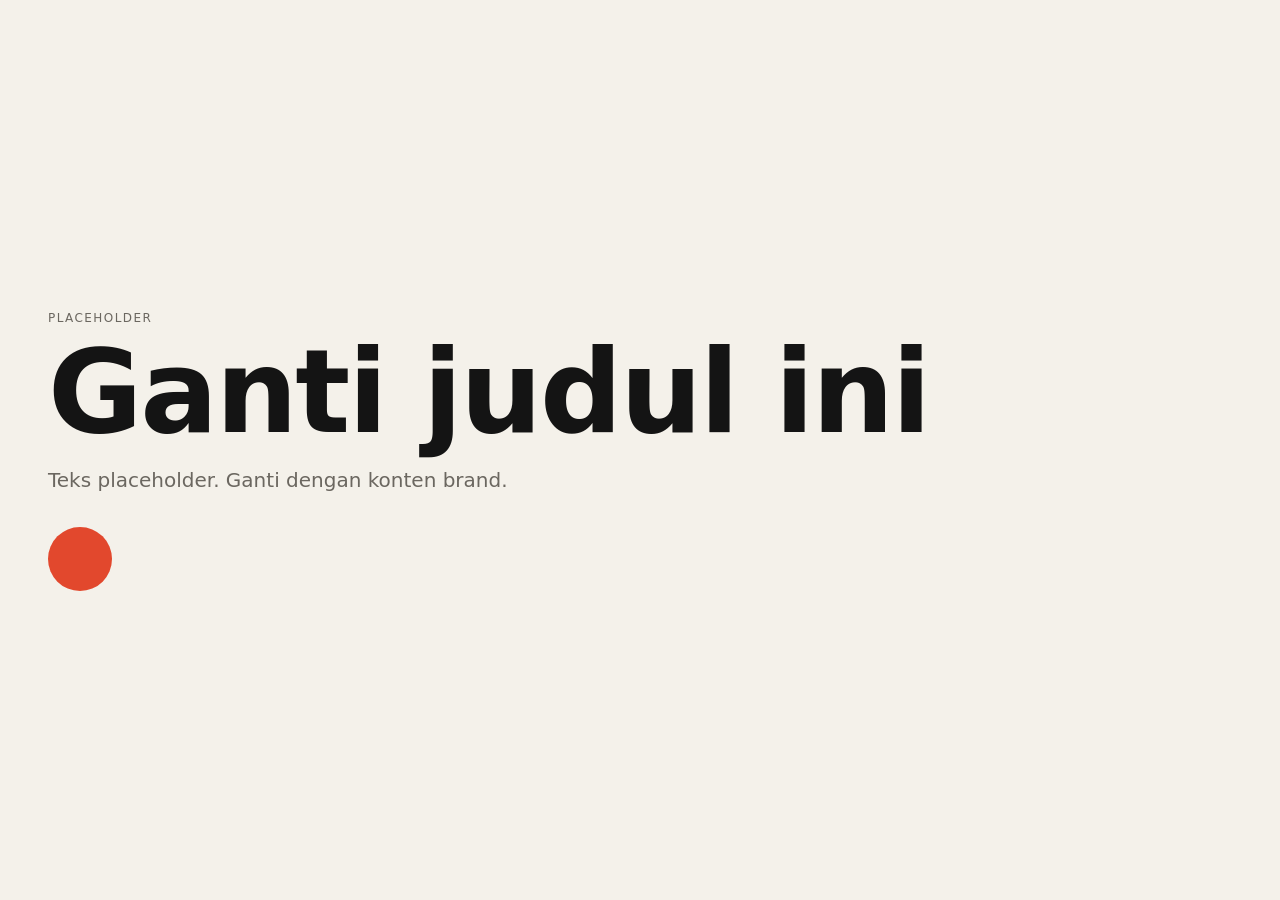
<file: assets/starter/index.html>
<!doctype html>
<html lang="id">
<head>
  <meta charset="utf-8" />
  <meta name="viewport" content="width=device-width, initial-scale=1" />
  <title>Interaction Demo</title>
  <link rel="stylesheet" href="./style.css" />

  <!--
    Library opsional. Hapus yang tidak dipakai. Versi dipatok supaya hasil stabil.
    GSAP + ScrollTrigger (pin banyak section, scrub dengan snap):
      <script src="https://cdnjs.cloudflare.com/ajax/libs/gsap/3.12.5/gsap.min.js"></script>
      <script src="https://cdnjs.cloudflare.com/ajax/libs/gsap/3.12.5/ScrollTrigger.min.js"></script>
    Lenis (smooth scroll, otomatis mati saat reduced-motion lewat setupSmoothScroll):
      <script src="https://cdn.jsdelivr.net/npm/lenis@1.1.13/dist/lenis.min.js"></script>
    Matter.js (physics 2D):
      <script src="https://cdn.jsdelivr.net/npm/matter-js@0.20.0/build/matter.min.js"></script>
    Three.js lewat import map (aktifkan blok di bawah):
  -->
  <!--
  <script type="importmap">
    {
      "imports": {
        "three": "https://cdn.jsdelivr.net/npm/three@0.160.0/build/three.module.js",
        "three/addons/": "https://cdn.jsdelivr.net/npm/three@0.160.0/examples/jsm/"
      }
    }
  </script>
  -->
</head>
<body>
  <main>
    <!-- Satu <section> per interaksi. data-section dipakai main.js untuk menemukan section. -->
    <section class="section section--demo" data-section="demo" aria-labelledby="demo-title">
      <div class="section__inner">
        <p class="eyebrow">Placeholder</p>
        <h1 id="demo-title" class="display">Ganti judul ini</h1>
        <p class="lead">Teks placeholder. Ganti dengan konten brand.</p>
        <div class="demo-dot" aria-hidden="true"></div>
      </div>
    </section>
  </main>

  <script type="module" src="./main.js"></script>
</body>
</html>
</file>
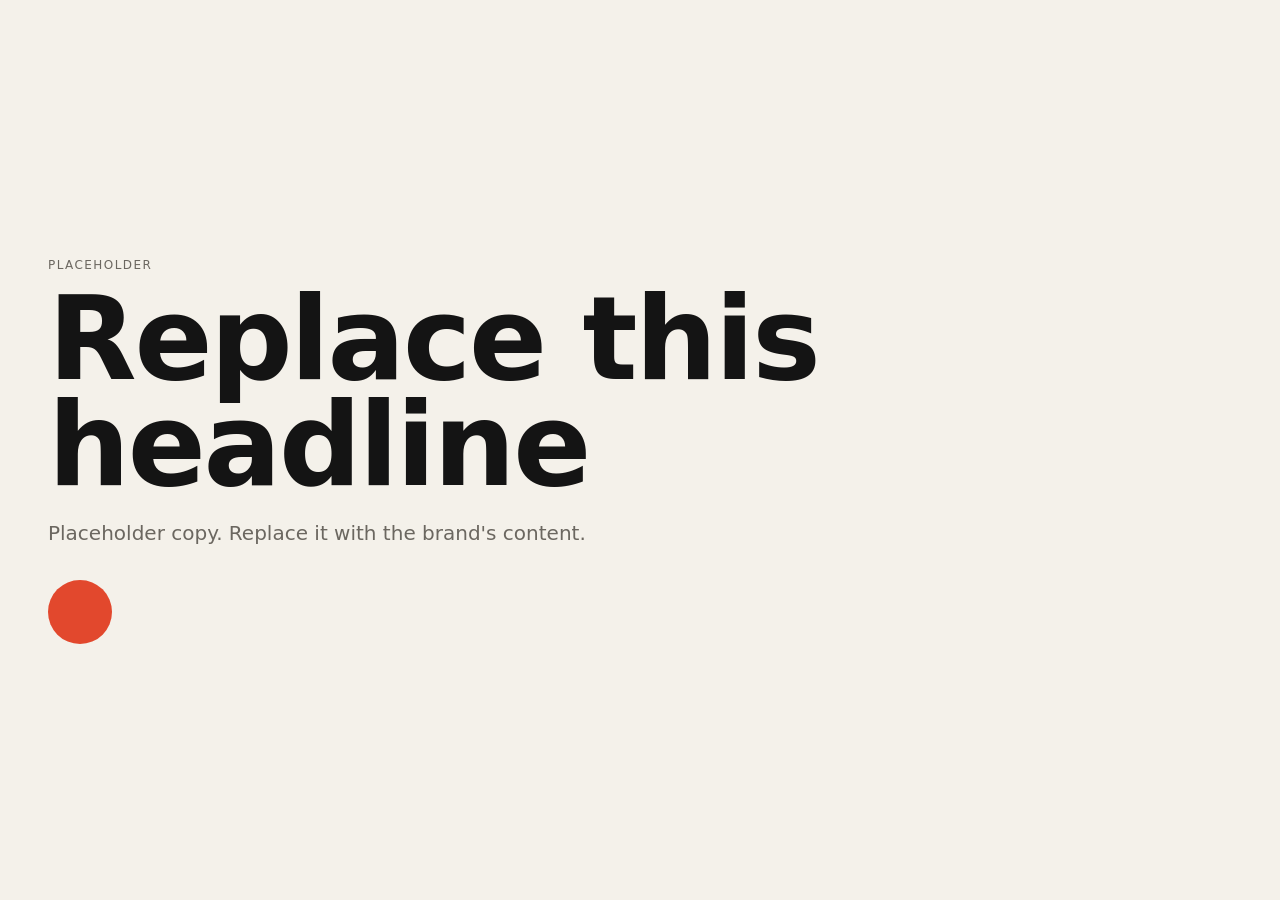
<file: skills/web-interaction-builder/assets/starter/index.html>
<!doctype html>
<html lang="en">
<head>
  <meta charset="utf-8" />
  <meta name="viewport" content="width=device-width, initial-scale=1" />
  <title>Interaction Demo</title>
  <link rel="stylesheet" href="./style.css" />

  <!--
    Optional libraries. Remove what you don't use. Versions are pinned so builds stay stable.
    GSAP + ScrollTrigger (pinning many sections, scrub with snapping):
      <script src="https://cdnjs.cloudflare.com/ajax/libs/gsap/3.12.5/gsap.min.js"></script>
      <script src="https://cdnjs.cloudflare.com/ajax/libs/gsap/3.12.5/ScrollTrigger.min.js"></script>
    Lenis (smooth scroll; setupSmoothScroll skips it under reduced motion):
      <script src="https://cdn.jsdelivr.net/npm/lenis@1.1.13/dist/lenis.min.js"></script>
    Matter.js (2D physics):
      <script src="https://cdn.jsdelivr.net/npm/matter-js@0.20.0/build/matter.min.js"></script>
    Three.js via an import map (enable the block below):
  -->
  <!--
  <script type="importmap">
    {
      "imports": {
        "three": "https://cdn.jsdelivr.net/npm/three@0.160.0/build/three.module.js",
        "three/addons/": "https://cdn.jsdelivr.net/npm/three@0.160.0/examples/jsm/"
      }
    }
  </script>
  -->
</head>
<body>
  <main>
    <!-- One <section> per interaction. main.js finds sections by data-section. -->
    <section class="section section--demo" data-section="demo" aria-labelledby="demo-title">
      <div class="section__inner">
        <p class="eyebrow">Placeholder</p>
        <h1 id="demo-title" class="display">Replace this headline</h1>
        <p class="lead">Placeholder copy. Replace it with the brand's content.</p>
        <div class="demo-dot" aria-hidden="true"></div>
      </div>
    </section>
  </main>

  <script type="module" src="./main.js"></script>
</body>
</html>
</file>
<file: assets/starter/style.css>
/* ---------- token: ganti sesuai brand ---------- */
:root {
  --bg: #f4f1ea;
  --fg: #141414;
  --muted: #6b6760;
  --accent: #e2482d;
  --font-display: "Archivo", system-ui, sans-serif;
  --font-body: system-ui, -apple-system, "Segoe UI", sans-serif;
  --ease-out: cubic-bezier(.22, 1, .36, 1);     /* dipakai R03, R07 */
  --ease-in-out: cubic-bezier(.65, 0, .35, 1);
  --gutter: clamp(16px, 4vw, 48px);
}

*, *::before, *::after { box-sizing: border-box; }
html, body { margin: 0; }
body {
  background: var(--bg);
  color: var(--fg);
  font-family: var(--font-body);
  line-height: 1.5;
  -webkit-font-smoothing: antialiased;
  overflow-x: hidden;
}
img, video, canvas, svg { display: block; max-width: 100%; }

/* ---------- section dasar ---------- */
.section {
  position: relative;
  min-height: 100svh;
  padding: var(--gutter);
  display: grid;
  place-items: center;
  overflow: clip;
}
.section__inner { width: min(1200px, 100%); }

/* Section scroll-driven: tinggi besar + isi sticky. Atur --scroll-length per section. */
.section--pinned { min-height: auto; height: var(--scroll-length, 300vh); padding: 0; display: block; }
.section--pinned > .sticky {
  position: sticky; top: 0; height: 100svh; overflow: hidden;
  display: grid; place-items: center; padding: var(--gutter);
}

.eyebrow { text-transform: uppercase; letter-spacing: .12em; font-size: 12px; color: var(--muted); margin: 0 0 12px; }
.display { font-family: var(--font-display); font-size: clamp(44px, 9vw, 140px); line-height: .92; letter-spacing: -.02em; margin: 0; }
.lead { max-width: 46ch; font-size: clamp(16px, 1.6vw, 20px); color: var(--muted); }

.demo-dot { width: 64px; height: 64px; border-radius: 50%; background: var(--accent); margin-top: 32px; will-change: transform; }

/* Canvas/WebGL selalu lapisan di belakang konten HTML */
.layer-canvas { position: absolute; inset: 0; width: 100%; height: 100%; pointer-events: none; }

/* Fokus harus terlihat */
:focus-visible { outline: 2px solid var(--accent); outline-offset: 3px; }

/* ---------- reduced motion: state statis yang rapi ---------- */
@media (prefers-reduced-motion: reduce) {
  *, *::before, *::after {
    animation-duration: .01ms !important;
    animation-iteration-count: 1 !important;
    transition-duration: .01ms !important;
    scroll-behavior: auto !important;
  }
  .section--pinned { height: auto; }
  .section--pinned > .sticky { position: relative; height: auto; min-height: 100svh; }
}
</file>
<file: skills/web-interaction-builder/assets/starter/style.css>
/* ---------- tokens: change these to match the brand ---------- */
:root {
  --bg: #f4f1ea;
  --fg: #141414;
  --muted: #6b6760;
  --accent: #e2482d;
  /* System fonts by default. To use a web font, add its <link> in index.html
     (e.g. Google Fonts) and put the family first here. */
  --font-display: system-ui, -apple-system, "Segoe UI", sans-serif;
  --font-body: system-ui, -apple-system, "Segoe UI", sans-serif;
  --ease-out: cubic-bezier(.22, 1, .36, 1);     /* used by R03, R07 */
  --ease-in-out: cubic-bezier(.65, 0, .35, 1);
  --gutter: clamp(16px, 4vw, 48px);
}

*, *::before, *::after { box-sizing: border-box; }
html, body { margin: 0; }
body {
  background: var(--bg);
  color: var(--fg);
  font-family: var(--font-body);
  line-height: 1.5;
  -webkit-font-smoothing: antialiased;
  overflow-x: clip; /* clip, not hidden: hidden breaks position: sticky */
}
img, video, canvas, svg { display: block; max-width: 100%; }

/* ---------- base section ---------- */
/* Centred grid for simple sections. For stacks, pinned stories and full-bleed layouts,
   use .section--flow (or your own layout) instead of overriding these rules. */
.section {
  position: relative;
  min-height: 100svh;
  padding: var(--gutter);
  display: grid;
  place-items: center;
  overflow: clip;
}
.section--flow { display: block; min-height: auto; overflow: visible; }
.section__inner { width: min(1200px, 100%); }

/* Scroll-driven section: tall wrapper + sticky content. Set --scroll-length per section. */
.section--pinned { min-height: auto; height: var(--scroll-length, 300vh); padding: 0; display: block; overflow: visible; }
.section--pinned > .sticky {
  position: sticky; top: 0; height: 100svh; overflow: hidden;
  display: grid; place-items: center; padding: var(--gutter);
}

.eyebrow { text-transform: uppercase; letter-spacing: .12em; font-size: 12px; color: var(--muted); margin: 0 0 12px; }
.display { font-family: var(--font-display); font-size: clamp(44px, 9vw, 140px); line-height: .92; letter-spacing: -.02em; margin: 0; }
.lead { max-width: 46ch; font-size: clamp(16px, 1.6vw, 20px); color: var(--muted); }

.demo-dot { width: 64px; height: 64px; border-radius: 50%; background: var(--accent); margin-top: 32px; will-change: transform; }

/* Canvas/WebGL is always a layer behind the HTML content */
.layer-canvas { position: absolute; inset: 0; width: 100%; height: 100%; pointer-events: none; }

/* Screen-reader-only text (used by split.js: the full sentence lives here) */
.sr-only { position: absolute; width: 1px; height: 1px; margin: -1px; padding: 0; overflow: hidden; clip: rect(0 0 0 0); white-space: nowrap; border: 0; }
/* split.js output */
.split-visual .sw, .split-visual .sc { display: inline-block; }
.split-visual .sl { display: block; overflow: hidden; }
.split-visual .sl-in { display: inline-block; }

/* Focus must be visible */
:focus-visible { outline: 2px solid var(--accent); outline-offset: 3px; }

/* ---------- reduced motion: a tidy static state ---------- */
@media (prefers-reduced-motion: reduce) {
  *, *::before, *::after {
    animation-duration: .01ms !important;
    animation-iteration-count: 1 !important;
    transition-duration: .01ms !important;
    scroll-behavior: auto !important;
  }
  .section--pinned { height: auto; }
  .section--pinned > .sticky { position: relative; height: auto; min-height: 100svh; }
}
</file>
